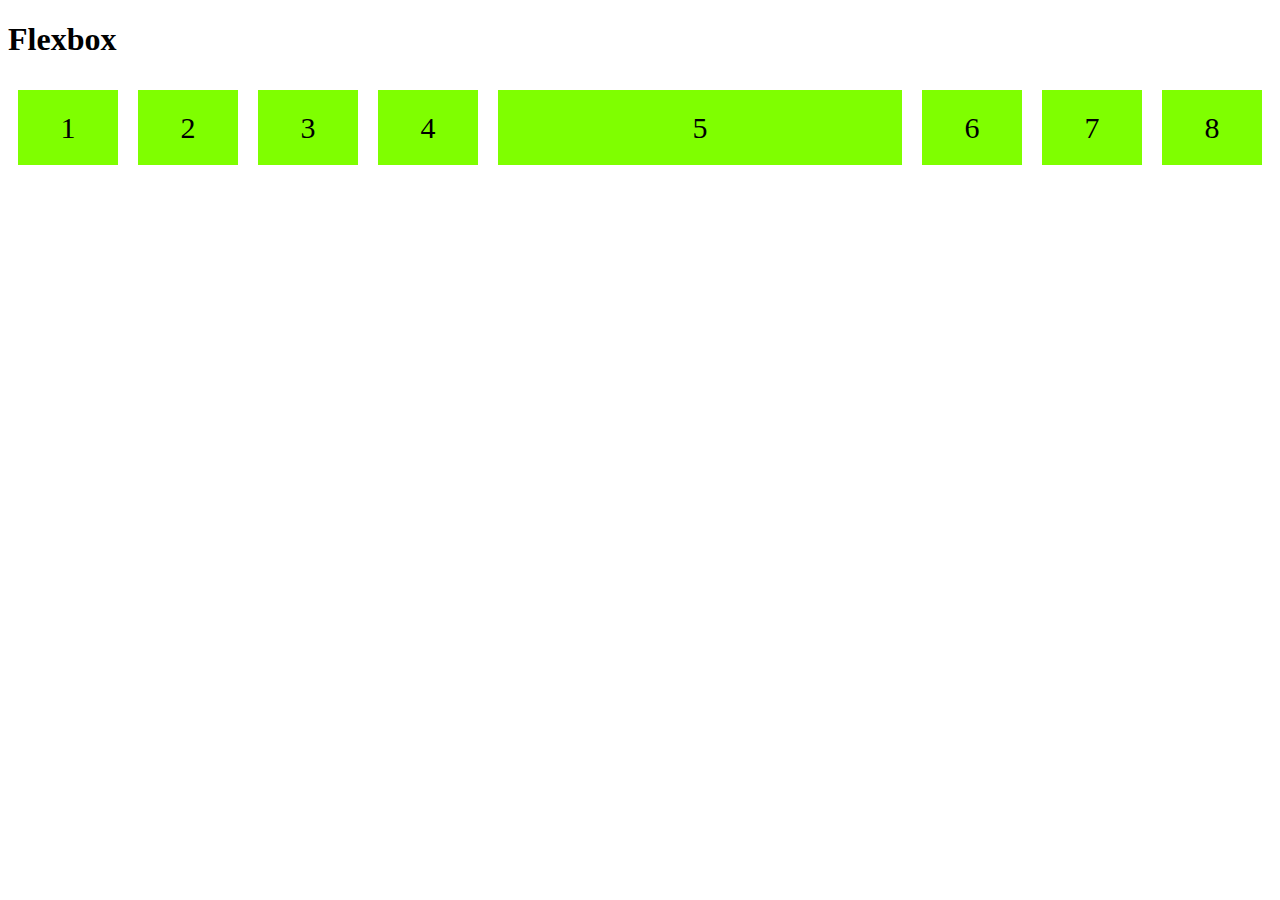
<file: Day03/flexbox.html>
<!DOCTYPE html>
<html lang="en">

<head>
    <meta charset="UTF-8">
    <meta name="viewport" content="width=device-width, initial-scale=1.0">
    <meta http-equiv="X-UA-Compatible" content="ie=edge">
    <title>Flexbox</title>
    <link rel="stylesheet" href="flexbox.css">
</head>

<body>
    <h1>Flexbox</h1>
    <div class="parent">
        <div id="one">1</div>
        <div>2</div>
        <div>3</div>
        <div>4</div>
        <div id="five">5</div>
        <div>6</div>
        <div>7</div>
        <div>8</div>
    </div>

</body>

</html>
</file>
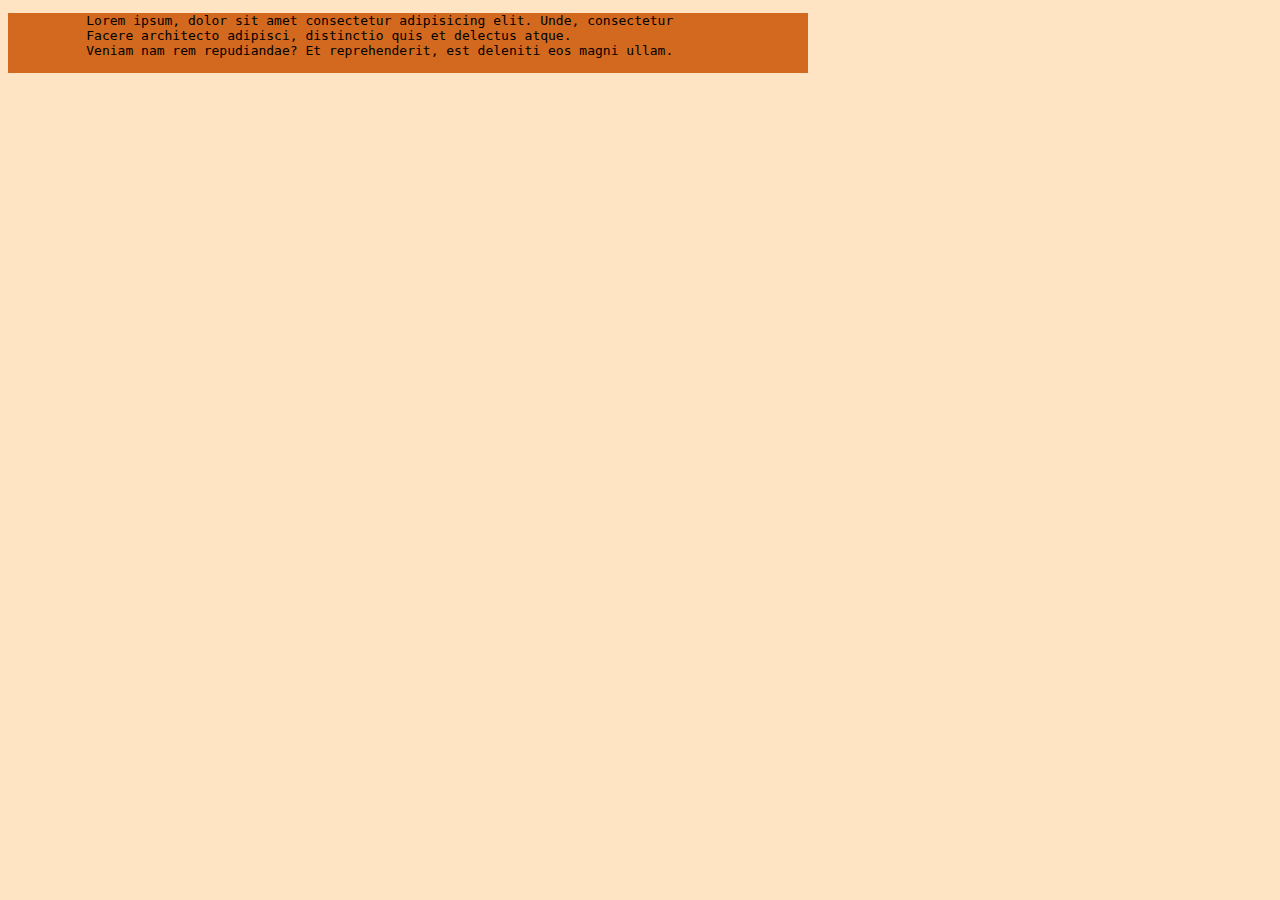
<file: Day03/tricks.html>
<!DOCTYPE html>
<html lang="en">

<head>

    <title>Document</title>
    <link rel="stylesheet" href="style.css">
</head>

<body>
    <div class="lorem">
        <pre>
          Lorem ipsum, dolor sit amet consectetur adipisicing elit. Unde, consectetur <br>          Facere architecto adipisci, distinctio quis et delectus atque. <br>          Veniam nam rem repudiandae? Et reprehenderit, est deleniti eos magni ullam.
        </pre>
    </div>

</body>

</html>
</file>
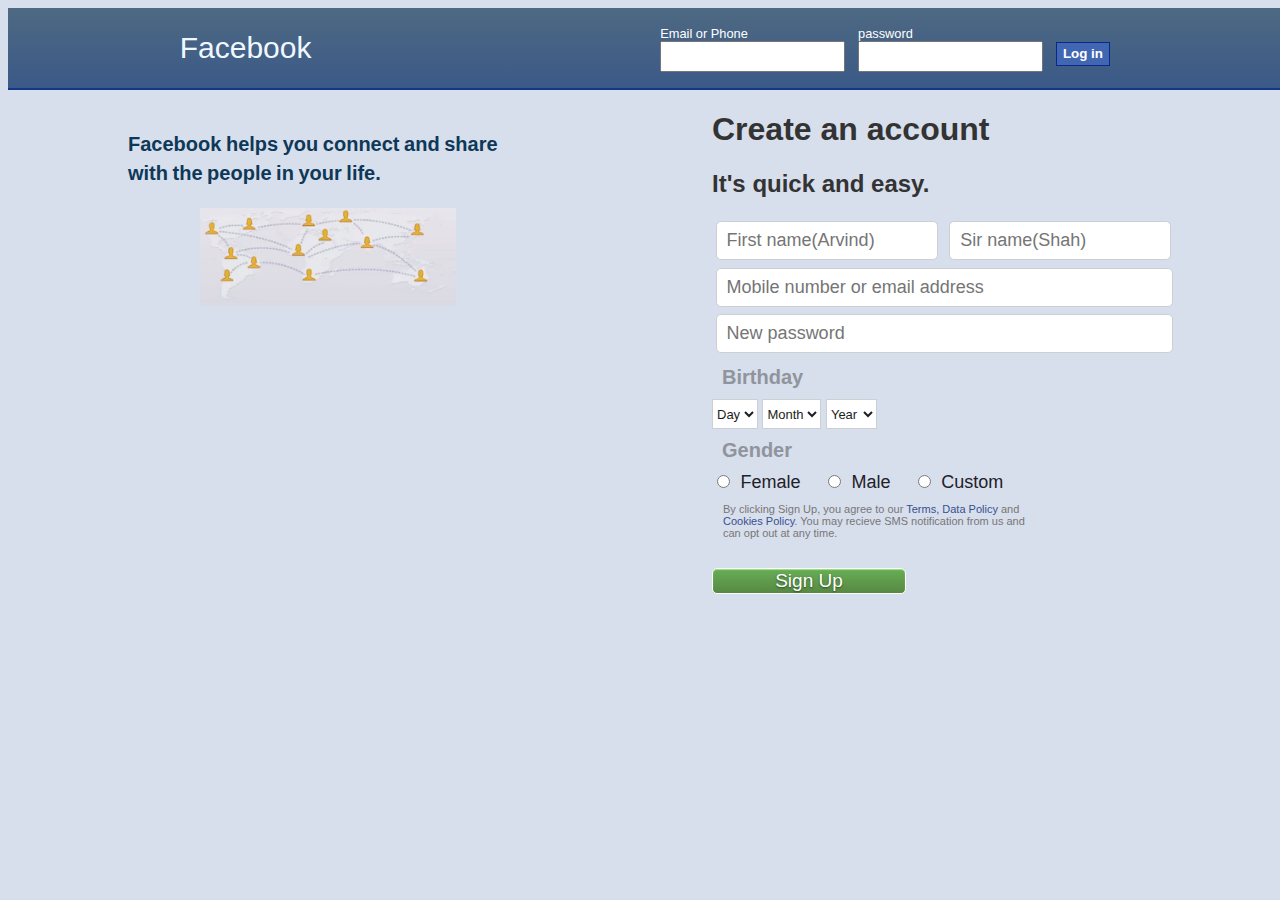
<file: Day04/facebook.html>
<!DOCTYPE html>
<html lang="en">

<head>
    <meta charset="UTF-8">
    <meta name="viewport" content="width=device-width, initial-scale=1.0">
    <meta http-equiv="X-UA-Compatible" content="ie=edge">
    <title>The Facebook</title>
    <link rel="stylesheet" href="facebook.css">
</head>

<body>
    <header>
        <a href="#" id="brand">Facebook</a>
        <form action="/">
            <ul>
                <li>Email or Phone <br><input type="text" name="email"></li>
                <li>password <br><input type="password" name="password"></li><br>
                <li><input type="submit" value="Log in"></li>
            </ul>
        </form>
    </header>
    <main>
        <div class="section">
            <h3 class="left-title">Facebook helps you connect and share with the people in your life.</h3>
            <img src="Capture.PNG" alt="">
        </div>
        <div class="section">
            <div class="right-section">
                <h1>Create an account</h1>
                <h2>It's quick and easy.</h2>

                <form method='post' action="/">
                    <input type="text" placeholder="First name(Arvind)" class="input-group" id="firstname">
                    <input type="text" placeholder="Sir name(Shah)" class="input-group" id="sirname">
                    <input type="text" placeholder="Mobile number or email address" class="input-group input-group-full" id="email">
                    <br>
                    <input type="passsword" placeholder="New password" class="input-group input-group-full" id="password">
                    <br>
                    <div class="subtitle">Birthday</div>
                    <select name="" id="">
                        <option value="0">Day</option>
                        <option value="1">1</option>
                        <option value="2">2</option>
                        <option value="3">3</option>
                        <option value="4">4</option>
                        <option value="5">5</option>
                        <option value="6">6</option>
                        <option value="7">7</option>
                        <option value="8">8</option>
                        <option value="9">9</option>
                        <option value="10">10</option>
                        <option value="11">11</option>
                        <option value="12">12</option>
                        <option value="13">13</option>
                        <option value="14">14</option>
                        <option value="15">15</option>
                        <option value="16">16</option>
                        <option value="17">17</option>
                        <option value="18">18</option>
                        <option value="19">19</option>
                        <option value="20">20</option>
                        <option value="21">21</option>
                        <option value="22">22</option>
                        <option value="23">23</option>
                        <option value="24">24</option>
                        <option value="25">25</option>
                        <option value="26">26</option>
                        <option value="27">27</option>
                        <option value="28">28</option>
                        <option value="29">29</option>
                        <option value="30">30</option>
                        <option value="31">31</option>

                    </select>
                    <select name="" id="">
                        <option value="0">Month</option>
                        <option value="1">jan</option>
                        <option value="2">feb</option>
                        <option value="3">march</option>
                        <option value="4">aprr</option>
                        <option value="5">may</option>
                        <option value="6">june</option>
                        <option value="7">july</option>
                        <option value="8">aug</option>
                        <option value="9">sep</option>
                        <option value="10">oct</option>
                        <option value="11">nov</option>
                        <option value="12">dec</option>
                    </select>
                    <select name="" id="">
                        <option value="0">Year</option>
                        <option value="1">1998</option>
                        <option value="2">1999</option>
                        <option value="3">2000</option>
                        <option value="4">2001</option>
                        <option value="5">2002</option>
                        <option value="6">2002</option>
                       <option value="7">2003</option>
                        <option value="8">2004</option>
                        <option value="9">2005</option>
                        <option value="10">2006</option>
                    </select>
                    <div class="subtitle">Gender</div>
                    <input type="radio" name="sex" id="sex-f">
                    <label for='sex-f'>Female</label> <input name="sex" id="sex-m" type="radio">
                    <label for='sex-m'>Male</label> <input name="sex" id="custom" type="radio">
                    <label for='custom'>Custom</label>
                    <div class="terms">
                        By clicking Sign Up, you agree to our <a href="">Terms, Data Policy</a> and <a href="">Cookies Policy</a>. You may recieve SMS notification from us and can opt out at any time.
                    </div>
                    <br>
                    <input type="submit" value="Sign Up">

                </form>
            </div>
        </div>
    </main>
</body>

</html>
</file>
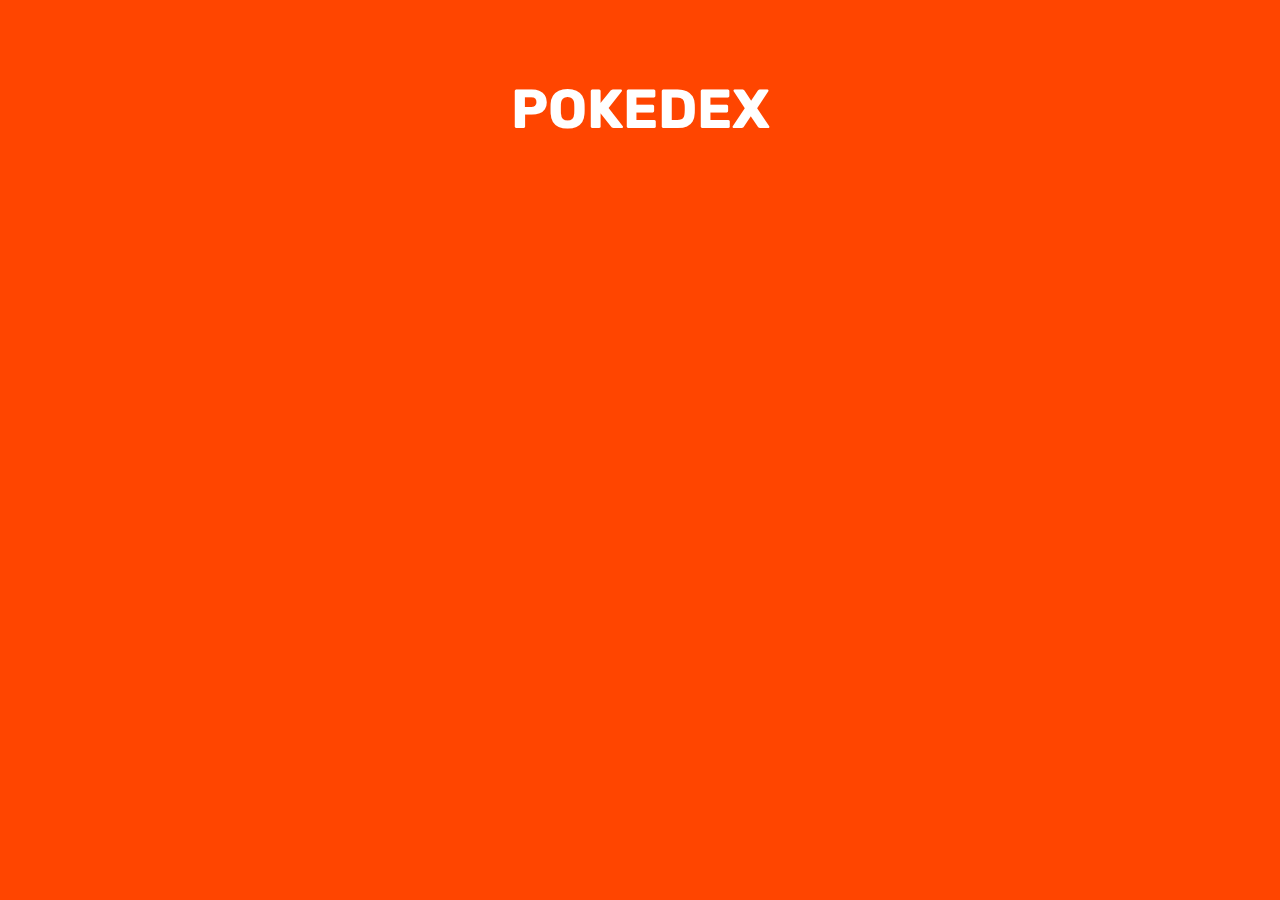
<file: Day10/poke.html>
<!DOCTYPE html>
<html lang="en">

<head>
    <title>Pokedex</title>
    <link rel="stylesheet" href="https://bootswatch.com/3/yeti/bootstrap.min.css">
    <link rel="stylesheet" href="https://fonts.googleapis.com/css?family=Rubik&display=swap">
    <link href="https://cdnjs.cloudflare.com/ajax/libs/font-awesome/4.6.3/css/font-awesome.min.css" rel="stylesheet">
    <script src="https://cdnjs.cloudflare.com/ajax/libs/jquery/2.2.4/jquery.min.js"></script>
    <script src="https://cdnjs.cloudflare.com/ajax/libs/twitter-bootstrap/3.3.6/js/bootstrap.min.js"></script>
    <link rel="stylesheet" href="poke.css">

</head>

<body>
    <div class="container">
        <h1>Pokedex</h1>
        <ul id="pokedox"></ul>
    </div>

    <script src="poke.js"></script>
</body>

</html>
</file>
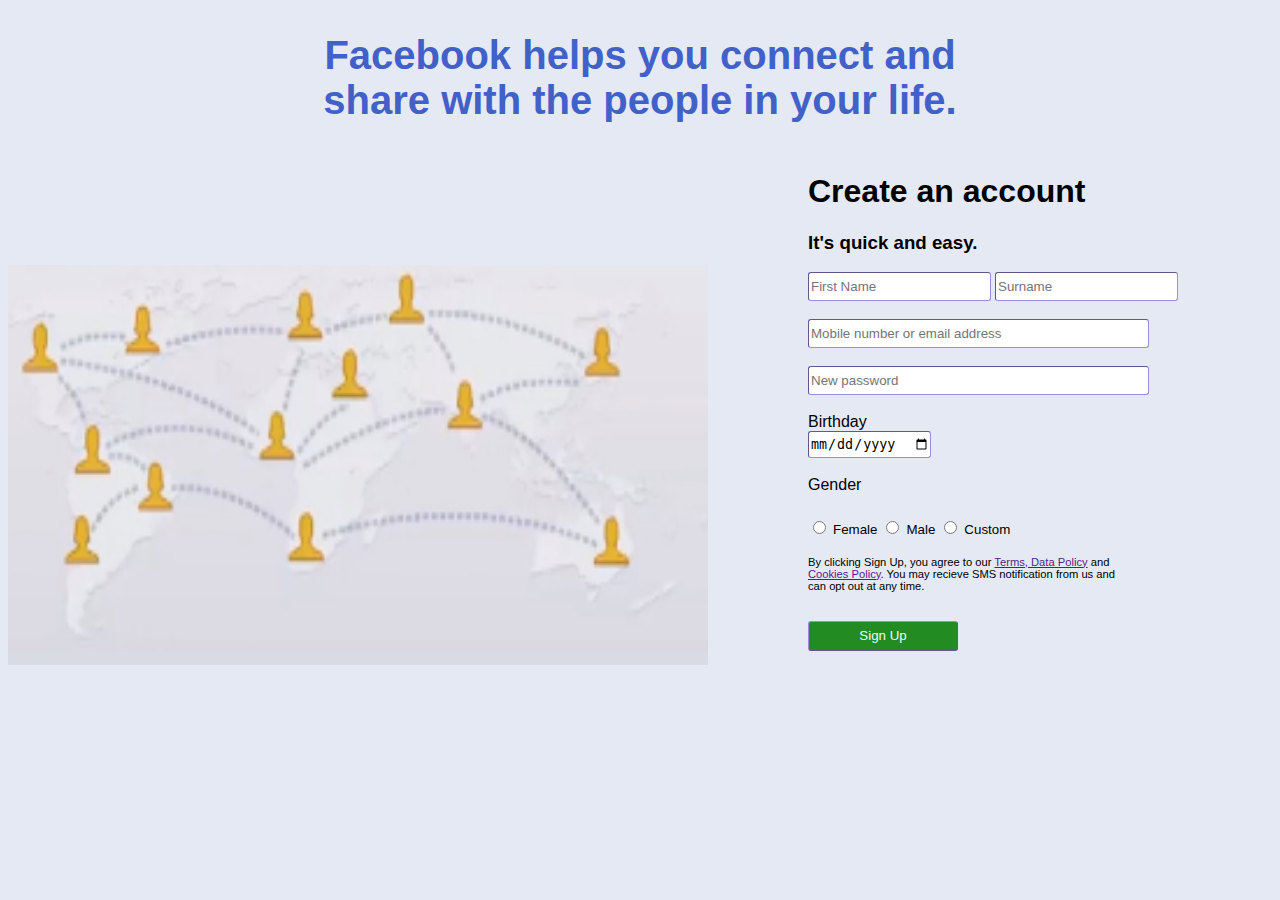
<file: Projects/project1.html>
<!DOCTYPE html>
<html lang="en">

<head>
    <meta charset="UTF-8">
    <meta name="viewport" content="width=device-width, initial-scale=1.0">
    <meta http-equiv="X-UA-Compatible" content="ie=edge">
    <title>Project1</title>
    <style>
        h1,
        h3,
        p,
        .b {
            font-family: Arial, Helvetica, sans-serif
        }
        
        input {
            border-radius: 3px;
            border-width: 1px;
            height: 25px;
            border-color: rgb(155, 140, 223)
        }
        
        .a {
            width: 335px
        }
        
        body {
            background-color: rgb(229, 233, 243);
        }
        
        #submit {
            width: 150px;
            color: aliceblue;
            background-color: forestgreen;
            font-family: 'Gill Sans', 'Gill Sans MT', Calibri, 'Trebuchet MS', sans-serif
        }
        
        p {
            font-size: 70%
        }
        
        form {
            margin-left: 800px;
            margin-top: 100px;
            size: 100%
        }
        
        .c {
            height: 30px
        }
        
        img {
            width: 700px;
            height: 400px;
            margin-top: -50000px
        }
        
        h2 {
            font-size: 40px;
            font-family: Arial, Helvetica, sans-serif;
            color: rgb(65, 97, 201);
            text-align: center;
            margin-bottom: -50px
        }
        /*         
        h3 {
            font-family: Arial, Helvetica, sans-serif
        }
         */
        /* .b {
            font-family: Arial, Helvetica, sans-serif
        }
        
        p {
            font-family: Arial, Helvetica, sans-serif
        } */
    </style>
</head>

<body>
    <h2>Facebook helps you connect and <br> share with the people in your life.</h2>

    <form action="mailto:arvirapport@gmail.com">
        <h1>Create an account</h1>
        <h3>It's quick and easy.</h3>

        <input type="text" name="firstname" placeholder="First Name" required>
        <input type="text" name="lastname" placeholder="Surname" required>
        <br> <br>
        <input class='a' type='text' name='mynumber' placeholder='Mobile number or email address' required>
        <br><br>
        <input class="a" type="password" name="mypassword" id="password" placeholder="New password" required>
        <br> <br>

        <!-- <select name="birthdate" id="">
     <option value=""><input type="number"></option>
     <option value=""><input type="text"></option>
        <select name="" id="">
            <option value=""><input type='number'></option>
        </select>
    </select> -->
        <!-- <p>Birthday </p> -->
        <label class="b" for="date">Birthday</label><br>
        <input type="date" id="date">
        <br><br>
        <span class="b">Gender</span><br><br>
        <input type="radio" name='gender' id="gen-f">
        <sup><label class='b' for="gen-f">Female</label></sup>
        <input type="radio" name='gender' id="gen-m">
        <sup><label class='b' for="gen-m">Male</label></sup>
        <input type="radio" name='gender' id="gen-o">
        <sup> <label class='b' for="gen-o">Custom</label></sup>
        <p>By clicking Sign Up, you agree to our <a href="">Terms, Data Policy</a> and <br> <a href="">Cookies Policy</a>. You may recieve SMS notification from us and <br> can opt out at any time. </p>
        <br>
        <input class="c" type="submit" value="Sign Up" id="submit">

    </form>
    <img src="Capture.PNG" alt="">
</body>

</html>
</file>
<file: Day03/flexbox.css>
.parent>div {
    background-color: chartreuse;
    width: 100px;
    margin: 10px;
    text-align: center;
    line-height: 75px;
    font-size: 30px
}

.parent {
    display: flex;
    flex-direction: row;
    flex-wrap: nowrap;
    justify-content: space-around;
}

#five {
    flex-grow: 3
}

#one {
    flex-shrink: 3
}
</file>
<file: Day03/style.css>
body {
    background-color: bisque
}

.lorem {
    width: 50em;
    background-color: chocolate
}

.lorem:hover {
    background-color: aqua
}

.lorem>pre {
    cursor: pointer
}

.lorem>pre:hover {
    color: blue;
    font-size: 20px;
    font-family: Arial, Helvetica, sans-serif
}
</file>
<file: Day04/facebook.css>
body {
            background-color: rgb(215, 222, 236);
            font-family: Arial, Helvetica, sans-serif;
        }
        
        #brand {
            color: aliceblue;
            font-family: Arial, Helvetica, sans-serif;
            font-size: 30px;
            text-decoration: none;
            align-self: center;
        }
        
        header {
            width: 100%;
            height: 80px;
            background-color: #3b5988;
            background-image: linear-gradient(#4e6982, #3b5988);
            border-bottom: 2px solid #133783;
            display: flex;
            justify-content: space-around;
            /* padding: 0.6em 8em; */
        }
        
        body {
            width: 100%
        }
        
        header form {
            color: white;
            margin-left: -1px
        }
        
        header form ul {
            display: flex;
            flex-direction: row;
            list-style-type: none;
            padding: 0;
            margin-top: 15px;
        }
        
        header form li {
            align-self: flex-start;
            padding: 0.2em 0.5em;
            font-size: 80%;
            font-family: Arial, Helvetica, sans-serif
        }
        
        header form input {
            margin-bottom: 8em;
            height: 25px
        }
        
        header form input[type='submit'] {
            background-color: #4267b2;
            border: 1px solid #08298A;
            color: white;
            height: 24px;
            font-weight: bold;
            margin-top: 30%;
            cursor: pointer;
        }
        
        img {
            width: 40%;
            hight: 100%;
        }
        
        main {
            display: flex
        }
        
        .section {
            flex-grow: 1;
            width: 100%;
            display: flex;
            flex-direction: column;
            align-items: center;
            align-self: flex-start;
        }
        
        .left-title {
            color: #0e3857;
            font-size: 20px;
            font-weight: bold;
            line-height: 29px;
            margin-top: 40px;
            word-spacing: -1px;
            max-width: 400px;
        }
        
        .right-section {
            align-self: flex-start;
            color: #333;
            margin-left: 4em;
        }
        
        .input-group {
            width: 200px;
            font-size: 18px;
            padding: 8px 10px;
            border-radius: 5px;
            border: 1px solid #ccd0d5;
            color: #1c1e21;
            margin: 0.2em;
        }
        
        .input-group-full {
            width: 435px !important;
        }
        
        .subtitle {
            color: #90949c;
            font-size: 20px;
            font-weight: bold;
            margin: 10px;
        }
        
        select {
            font-size: 13px;
            height: 30px;
            padding: 5x;
            background-color: #fff;
            color: #1c1e21;
            border: 1px solid #ccd0d5;
        }
        
        input[type='radio']~label {
            color: #1d2129;
            font-size: 18px;
            font-weight: normal;
            line-height: 18px;
            padding: 0 18px 0 3px;
        }
        
        .terms {
            color: #777;
            font-size: 11px;
            width: 320px;
            margin: 1em;
        }
        
        .terms a {
            color: #385090;
            cursor: pointer;
            text-decoration: none;
        }
        
        .terms a:hover {
            text-decoration: underline;
        }
        
        .section input[type='submit'] {
            min-width: 194px;
            padding: 7px 20ps;
            font-size: 19px;
            background-image: linear-gradient(#67ae55, #578843);
            background-color: #69a74e;
            box-shadow: inset 0 1px 1px #a4e388;
            border-color: #3be622 #3be622 #2c5115;
            border: 1px solid;
            color: #fff;
            cursor: pointer;
            display: inline-block;
            text-shadow: 0 1px 2px rgb(0, 0, 0, 0.5);
            border-radius: 5px;
        }
</file>
<file: Day10/poke.css>
body {
    background: orangered;
    color: white;
    margin: 0;
    font-family: rubik;
}

.container {
    padding: 40px;
    margin: 0 auto;
}

h1 {
    text-transform: uppercase;
    text-align: center;
    font-size: 55px;
}

#pokedex {
    display: grid;
    grid-template-columns: repeat(auto-fit, minmax(320px, 1fr));
    grid-gap: 20px;
}

.card {
    list-style: none;
    padding: 40px;
    background-color: #f4f4f4;
    color: #222222;
    text-align: center;
}

.card-title {
    text-transform: capitalize;
    margin-bottom: 0;
    font-size: 32px;
    font-weight: normal;
}

.card-subtitle {
    margin-top: 5px;
    color: #666666;
    font-weight: lighter;
}

.card-image {
    height: 180px;
}
</file>
